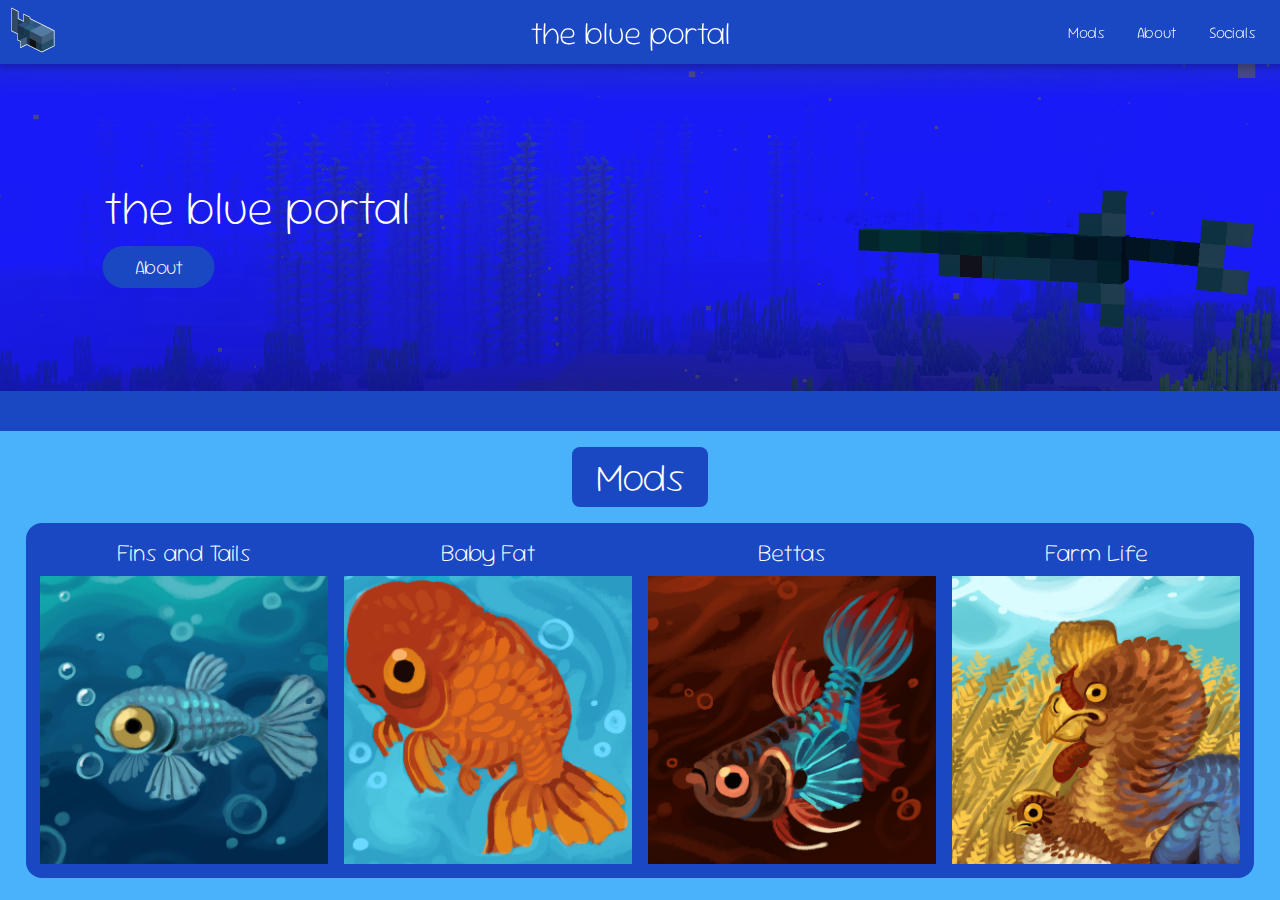
<file: index.html>
<!DOCTYPE html>
<html lang="en">
<head>
    <meta charset="UTF-8">
    <meta name="viewport" content="width=device-width, initial-scale=1.0">
    <meta name="description" content="the blue portal">
    <meta name="keywords" content="the blue portal, minecraft mods, fins and tails, baby fat">
    <meta name="author" content ="codyhuh">
    
    <title>the blue portal</title>
    
    <!-- google font -->
    <link rel="preconnect" href="https://fonts.googleapis.com">
    <link rel="preconnect" href="https://fonts.gstatic.com" crossorigin>
    <link href="https://fonts.googleapis.com/css2?family=Modak&family=Sour+Gummy:ital,wght@0,100..900;1,100..900&display=swap" rel="stylesheet">

    <!-- stylesheet -->
    <link href="styles/styles.css" rel="stylesheet">
    
    <!-- font awesome cdn -->
    <link rel="stylesheet" href="https://cdnjs.cloudflare.com/ajax/libs/font-awesome/6.5.1/css/all.min.css" integrity="sha512-DTOQO9RWCH3ppGqcWaEA1BIZOC6xxalwEsw9c2QQeAIftl+Vegovlnee1c9QX4TctnWMn13TZye+giMm8e2LwA==" crossorigin="anonymous" referrerpolicy="no-referrer" />

    <script src="scripts/scripts.js" defer></script>

</head>
<body>
    <header>
        <nav class="nav full-nav">
            <div>
                <img src="images/blu_wee.png" alt="the blue portal logo" style="width: 25%;" load="lazy">
            </div>
            <div>
                <a href="index.html">the blue portal</a>
            </div>
            <div>
                <a href="mods.html">Mods</a>
                <a href="about.html">About</a>
                <a href="socials.html">Socials</a>
            </div>

        </nav>
    </header>

    <main>
        <div class="hero-container">
            <img class="hero-image" src="images/teal_arrowfish.png" alt="screenshot of a teal arrowfish" load="lazy">
            <div class="hero-text">
                <h1>the blue portal</h1>
                <a href="about.html" class="hero-btn">About</a>
            </div>
        </div>
        <div class="blue-spacer"></div>
        <div class="light-spacer"></div>
        <!-- mods grid -->
        <div class="mods">
            <h2>Mods</h2>
            <div class="light-spacer"></div>
            <div class="mods-grid">
                <div class="mods-child">
                    <a href="fins-and-tails.html" class="mods-btn">Fins and Tails</a>
                    <img src="images/ft_logo.png" alt="fins and tails logo" load="lazy" style="width: 100%">
                </div>
                <div class="mods-child">
                    <a href="baby-fat.html" class="mods-btn">Baby Fat</a>
                    <img src="images/bf_logo.png" alt="baby fat logo" load="lazy" style="width: 100%">
                </div>
                <div class="mods-child">
                    <a href="bettas.html" class="mods-btn">Bettas</a>
                    <img src="images/bettas_logo.png" alt="bettas logo" load="lazy" style="width: 100%">
                </div>
                <div class="mods-child">
                    <a href="farm-life.html" class="mods-btn">Farm Life</a>
                    <img src="images/fl_logo.png" alt="farm life logo" load="lazy" style="width: 100%">
                </div>
            </div>
            <div class="light-spacer"></div>
        </div>
    </main>
</body>
</html>
</file>
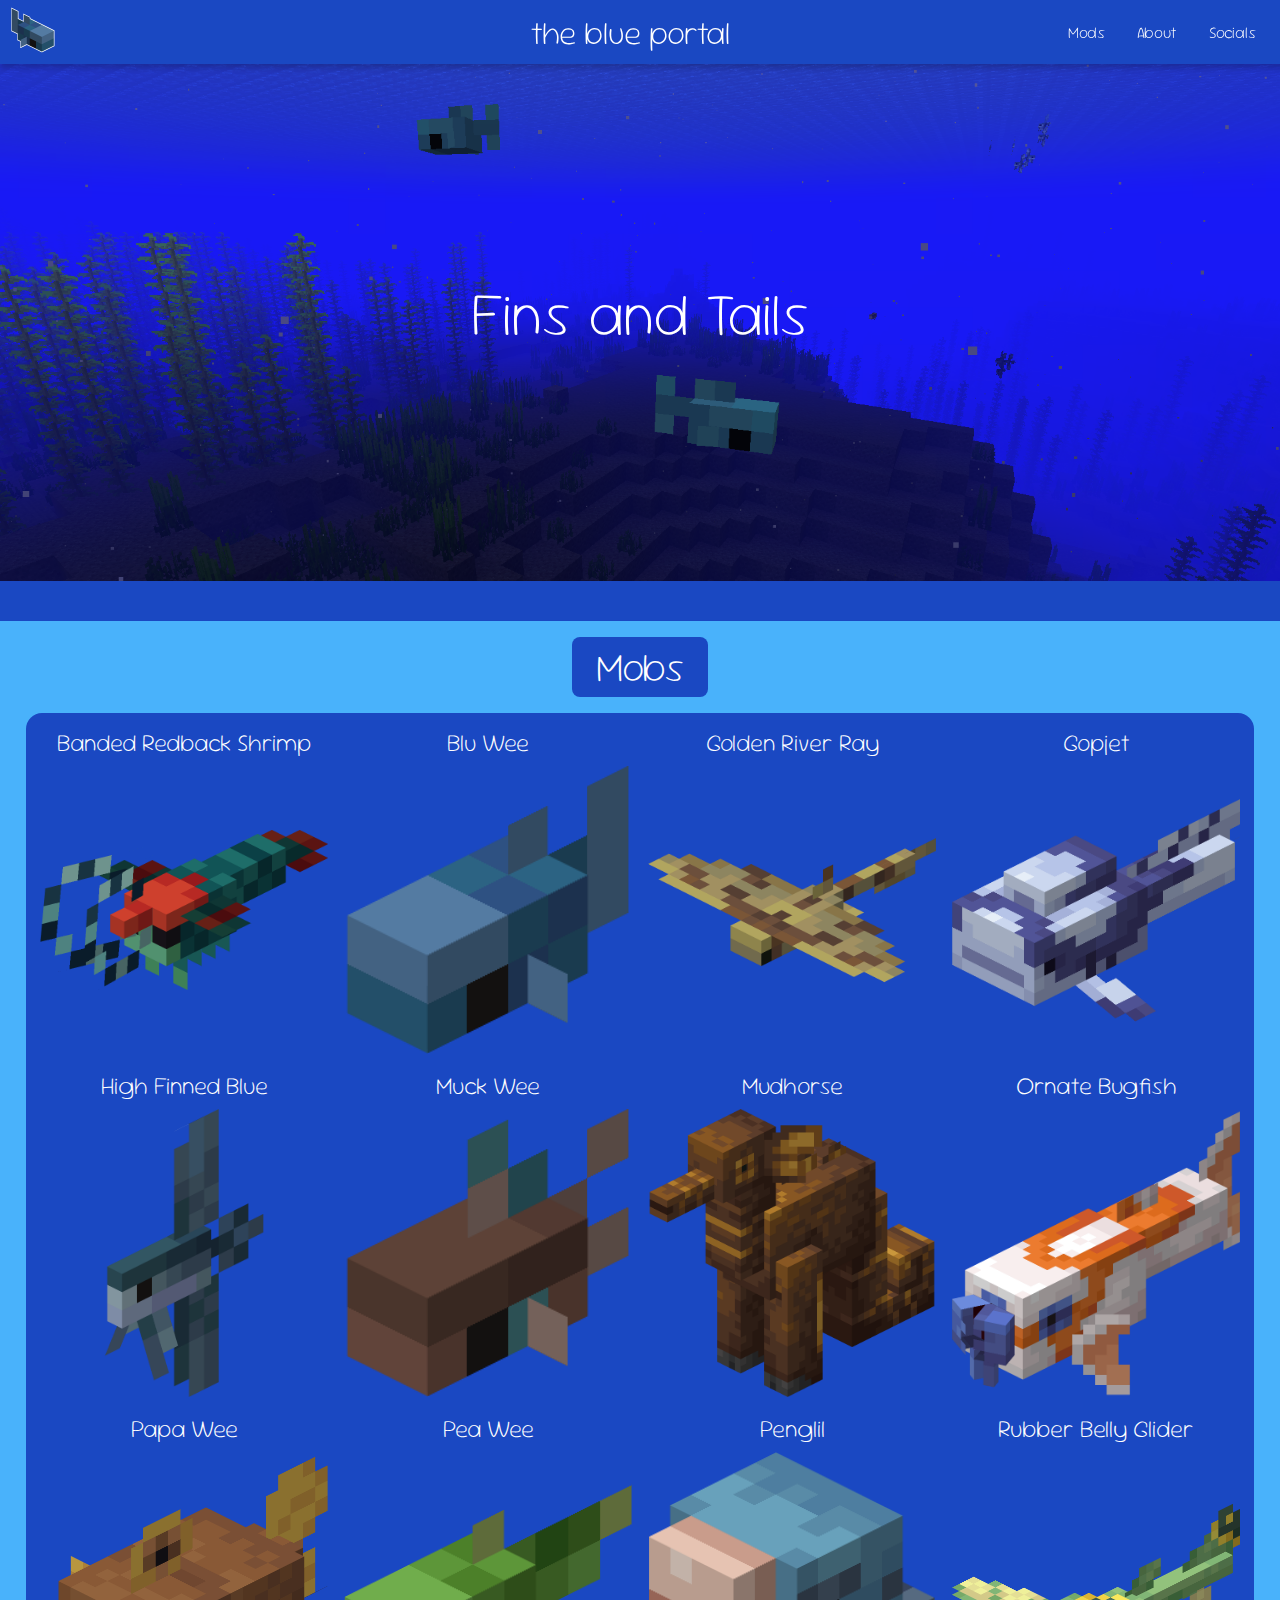
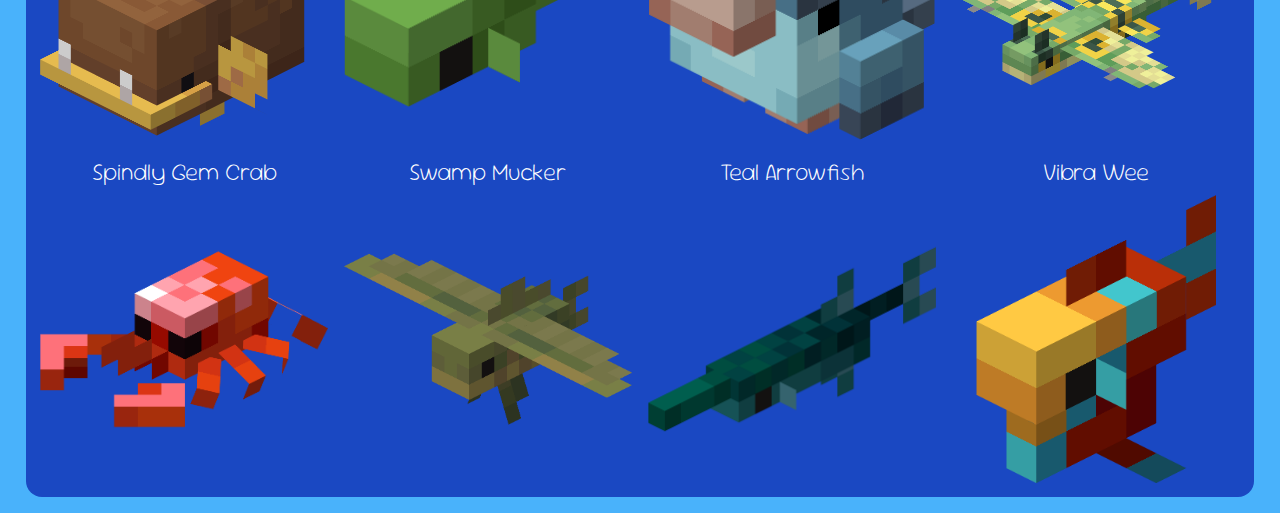
<file: fins-and-tails.html>
<!DOCTYPE html>
<html lang="en">
<head>
    <meta charset="UTF-8">
    <meta name="viewport" content="width=device-width, initial-scale=1.0">
    <meta name="description" content="the blue portal">
    <meta name="keywords" content="the blue portal, minecraft mods, fins and tails, baby fat">
    <meta name="author" content ="codyhuh">
    
    <title>Fins and Tails</title>
   
    <!-- google font -->
    <link rel="preconnect" href="https://fonts.googleapis.com">
    <link rel="preconnect" href="https://fonts.gstatic.com" crossorigin>
    <link href="https://fonts.googleapis.com/css2?family=Modak&family=Sour+Gummy:ital,wght@0,100..900;1,100..900&display=swap" rel="stylesheet">

    <!-- stylesheet -->
    <link href="styles/styles.css" rel="stylesheet">
    
    <!-- font awesome cdn -->
    <link rel="stylesheet" href="https://cdnjs.cloudflare.com/ajax/libs/font-awesome/6.5.1/css/all.min.css" integrity="sha512-DTOQO9RWCH3ppGqcWaEA1BIZOC6xxalwEsw9c2QQeAIftl+Vegovlnee1c9QX4TctnWMn13TZye+giMm8e2LwA==" crossorigin="anonymous" referrerpolicy="no-referrer" />

    <script src="scripts/scripts.js" defer></script>
</head>

<body>

    <header>
        <nav class="nav full-nav">
            <div>
                <img src="images/blu_wee.png" alt="the blue portal logo" style="width: 25%;" load="lazy">
            </div>
            <div>
                <a href="index.html">the blue portal</a>
            </div>
            <div>
                <a href="mods.html">Mods</a>
                <a href="about.html">About</a>
                <a href="socials.html">Socials</a>
            </div>

        </nav>
    </header>

    <main>
        <div class="hero-container-mods">
            <img class="hero-image" src="images/ft_screenshot.png" alt="screenshot of a teal arrowfish" load="lazy">
            <div class="hero-text-mods">
                <h2>Fins and Tails</h2>
            </div>
        </div>
        <div class="blue-spacer"></div>
        <div class="light-spacer"></div>
         
        <div class="mods">
            <h2>Mobs</h2>
            <div class="light-spacer"></div>
            <div class="mods-grid">
                <div class="mods-child">
                    <a href="banded-redback-shrimp.html" class="mods-btn">Banded Redback Shrimp</a>
                    <img src="images/mobs/banded_redback_shrimp.png" alt="banded redback shrimp render" load="lazy" style="width: 100%">
                </div>
                <div class="mods-child">
                    <a href="blu-wee.html" class="mods-btn">Blu Wee</a>
                    <img src="images/mobs/blu_wee.png" alt="blu wee render" load="lazy" style="width: 100%">
                </div>
                <div class="mods-child">
                    <a href="golden-river-ray.html" class="mods-btn">Golden River Ray</a>
                    <img src="images/mobs/golden_river_ray.png" alt="golden river ray render" load="lazy" style="width: 100%">
                </div>
                <div class="mods-child">
                    <a href="gopjet.html" class="mods-btn">Gopjet</a>
                    <img src="images/mobs/gopjet.png" alt="gopjet render" load="lazy" style="width: 100%">
                </div>
                <div class="mods-child">
                    <a href="high-finned-blue.html" class="mods-btn">High Finned Blue</a>
                    <img src="images/mobs/high_finned_blue.png" alt="high finned blue render" load="lazy" style="width: 100%">
                </div>
                <div class="mods-child">
                    <a href="muck-wee.html" class="mods-btn">Muck Wee</a>
                    <img src="images/mobs/muck_wee.png" alt="muck wee render" load="lazy" style="width: 100%">
                </div>
                <div class="mods-child">
                    <a href="mudhorse.html" class="mods-btn">Mudhorse</a>
                    <img src="images/mobs/mudhorse.png" alt="mudhorse render" load="lazy" style="width: 100%">
                </div>
                <div class="mods-child">
                    <a href="ornate-bugfish.html" class="mods-btn">Ornate Bugfish</a>
                    <img src="images/mobs/ornate_bugfish.png" alt="ornate bugfish render" load="lazy" style="width: 100%">
                </div>
                <div class="mods-child">
                    <a href="papa-wee.html" class="mods-btn">Papa Wee</a>
                    <img src="images/mobs/papa_wee.png" alt="papa wee render" load="lazy" style="width: 100%">
                </div>
                <div class="mods-child">
                    <a href="pea-wee.html" class="mods-btn">Pea Wee</a>
                    <img src="images/mobs/pea_wee.png" alt="pea wee render" load="lazy" style="width: 100%">
                </div>
                <div class="mods-child">
                    <a href="penglil.html" class="mods-btn">Penglil</a>
                    <img src="images/mobs/penglil.png" alt="penglil render" load="lazy" style="width: 100%">
                </div>
                <div class="mods-child">
                    <a href="rubber-belly-glider.html" class="mods-btn">Rubber Belly Glider</a>
                    <img src="images/mobs/rubber_belly_glider.png" alt="rubber belly glider render" load="lazy" style="width: 100%">
                </div>
                <div class="mods-child">
                    <a href="spindly-gem-crab.html" class="mods-btn">Spindly Gem Crab</a>
                    <img src="images/mobs/spindly_gem_crab.png" alt="spindly gem crab render" load="lazy" style="width: 100%">
                </div>
                <div class="mods-child">
                    <a href="swamp_mucker.html" class="mods-btn">Swamp Mucker</a>
                    <img src="images/mobs/swamp_mucker.png" alt="swamp mucker render" load="lazy" style="width: 100%">
                </div>
                <div class="mods-child">
                    <a href="teal-arrowfish.html" class="mods-btn">Teal Arrowfish</a>
                    <img src="images/mobs/teal_arrowfish.png" alt="teal arrowfish render" load="lazy" style="width: 100%">
                </div>
                <div class="mods-child">
                    <a href="vibra-wee.html" class="mods-btn">Vibra Wee</a>
                    <img src="images/mobs/vibra_wee.png" alt="vibra wee render" load="lazy" style="width: 100%">
                </div>
            </div>
            <div class="light-spacer"></div>
        </div>

    </main>

</body>
</html>
</file>
<file: styles/styles.css>
* {
    font-family: "Sour Gummy", serif;
    font-weight: 100;
    font-style: normal;
}
      
body {
    background-color: #49b2fb;
    margin: 0;
    box-sizing: border-box;
}

header {
    position: relative;
    z-index: 1;
    height: 3rem;
}

.nav {
    background-color: #1a48c2;
    color: #49b2fb;
    display: flex;
    justify-content: space-between;
    align-items: center;
    padding: .5rem;
    position: fixed;
    width: 100%;
    height: 3rem;
    box-shadow: 0 4px 6px rgba(0,0,0,0.2);
}

/*the blue portal*/

.nav div:nth-child(2) {
    display: flex;
    font-size: 200%;
    align-items: center;
    font-weight: bolder;
}

.nav div:nth-child(2) a:nth-child(-n+1) {
    color: #fff;
    text-decoration: none;
    padding: 0 1rem;   
}

.nav div:nth-child(2) img {
    padding: 0 .5rem;
}

/*mods, about, socials*/

.nav div:nth-child(3) {
    display: flex;
    align-items: center;
    padding-right: 1rem;
    font-weight: bolder;
}

.nav div:nth-child(3) a:nth-child(-n+4) {
    color: #fff;
    text-decoration: none;
    padding: 0 1rem;   
}

.nav div:nth-child(3) img {
    padding: 0 .5rem;
}

.nav img:hover {
    animation: rotateAnimation 500ms ease-in-out;
}

/* overlay */
/* animation */
@keyframes rotateAnimation {
    0% {
        transform: rotate(0deg);
    }
    100% {
        transform: rotate(360deg);
    }
}

/* hero style image */
.hero-container {
    position: relative;
    color: #fff;
}

.hero-image {
    height: auto;
    width: 100%;
    display: block;
}

.hero-text {
    position: absolute;
    top: 50%;
    left: 20vw;
    transform: translate(-50%, -50%);
    text-align: left;
}

.hero-btn {
  margin: 0rem;
  padding: .5rem 2rem;
  background-color: #1a48c2;
  color: #fff;
  border: none;
  border-radius: 1.5rem;
  font-size: 1.25rem;
  text-decoration: none;   
}

.hero-text h1 {
    font-size: 3rem;
    margin: 1rem 0;
}

/* blue spacer */
.blue-spacer {
    width: 100%;
    height: 2.5rem;
    background-color: #1a48c2;
 }

.light-spacer {
    width: 100%;
    height: 1rem;
    background-color: #49b2fb;
 }
 
 /* mods elements */
.mods h2, h1 {
    font-size: 2.5rem;
    color: #fff;
    text-align: center;
 }

.mods h4 {
    font-size: 1.5rem;
    color: #fff;
    text-align: center;
 }

.blue-spacer-mods {
    display: grid;
    grid-template-columns: repeat(1, 1fr);
    grid-gap: .5rem;
    height: 2.5rem;
    background-color: #1a48c2;
 }

.mods-grid {
    display: grid;
    grid-template-columns: repeat(4, 1fr);
    grid-gap: 1rem;
    padding: 0 1rem 1rem 1rem;
    max-width: 1200px;
    margin: auto;
}

.mods-child {
    display: grid;
    grid-template-columns: repeat(1, 1fr);
    justify-items: center;
    grid-gap: .5rem;
}

.mods h2 {
    background-color: #1a48c2;
    width: 10vw;
    justify-items: center;
    border-radius: .5rem;
    padding: .25rem;
    margin: auto;
}

.mods-grid {
    background-color: #1a48c2;
    border-radius: 1rem;
    padding: .85rem .85rem;
}

.mods-child h4 {
    font-size: 2rem;
    margin: 0;
}

.mods-child h4:nth-child(1) {
    font-size: 1.5rem;
}

.mods-btn {
    color: #fff;
    text-decoration: none;
    font-size: 1.5rem;
    margin: 0;
}

.hero-container-mods {
    position: relative;
    color: #fff;
}

.hero-text-mods {
    position: absolute;
    top: 50%;
    left: 50%;
    transform: translate(-50%, -50%);
    font-size: 2.5rem;
}
</file>
